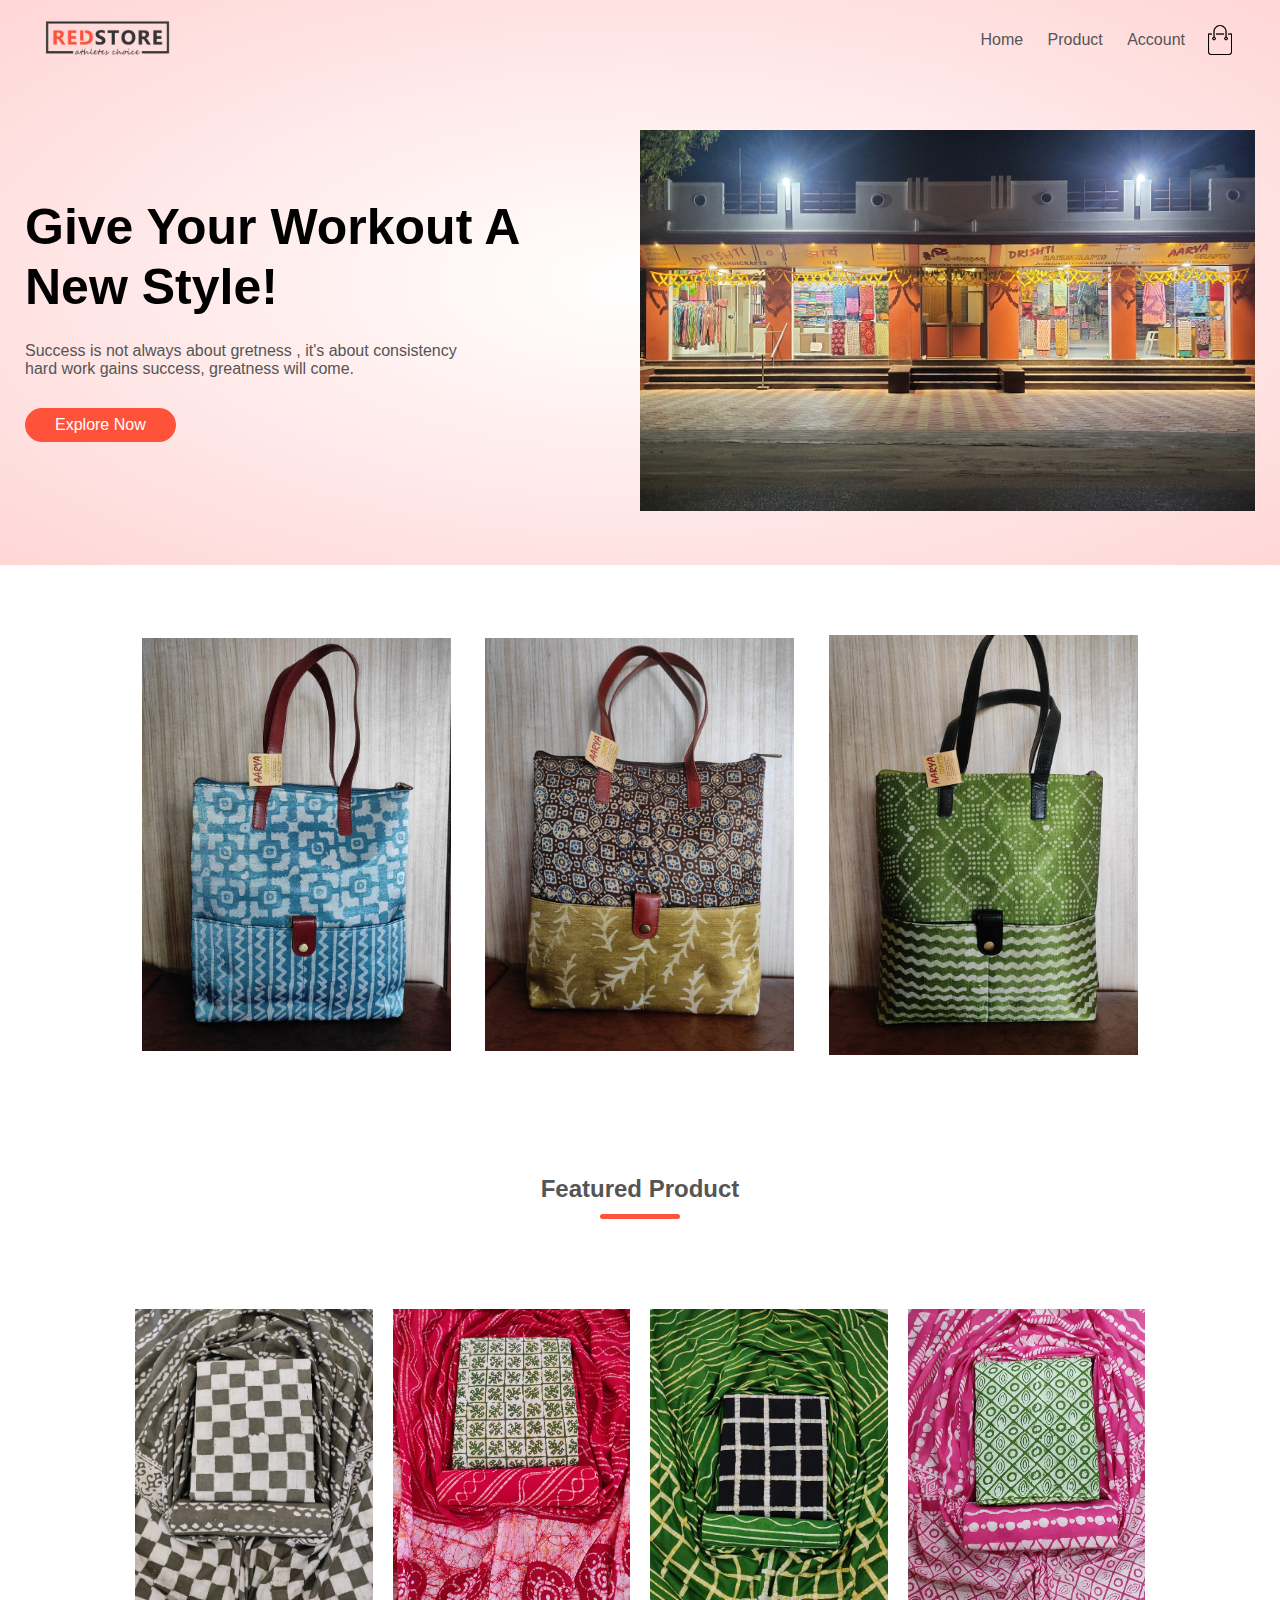
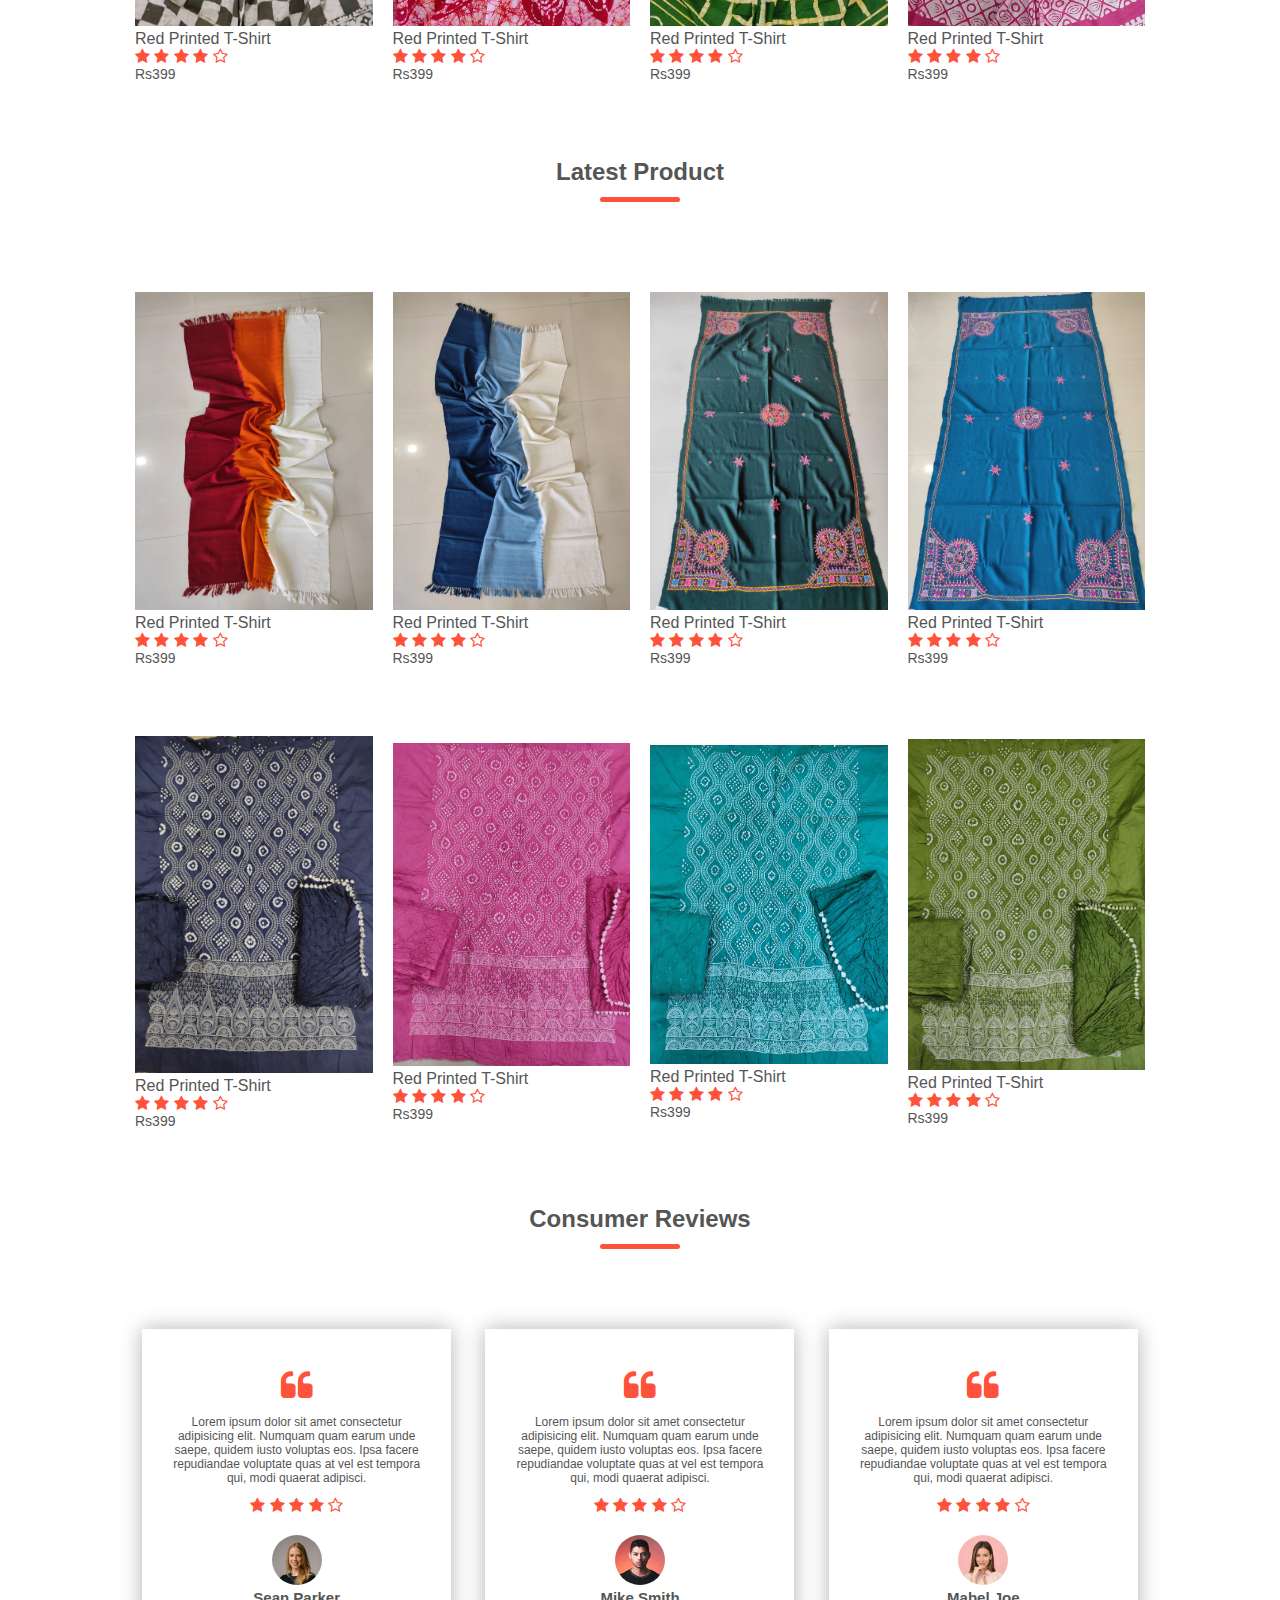
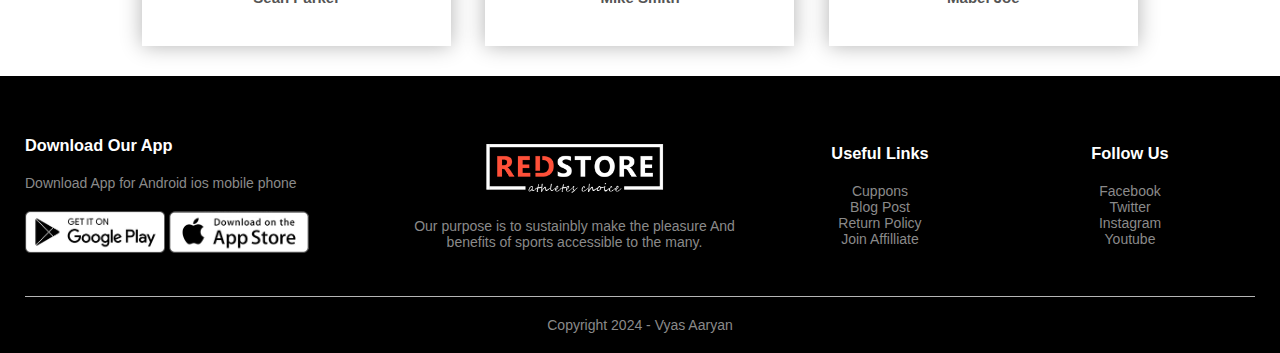
<file: index.html>
<!DOCTYPE html>
<html lang="en">

<head>
    <meta charset="UTF-8">
    <meta name="viewport" content="width=device-width, user-scalable=no">
    <title>E-Commerce Website</title>
    <link rel="stylesheet" href="https://stackpath.bootstrapcdn.com/font-awesome/4.7.0/css/font-awesome.min.css">
    <link rel="stylesheet" href="style.css">
</head>



<!----------Header Section---------------->

<div class="header">
    <div class="container">
        <div class="navbar">
            <div class="logo">
                <img src="images/logo.png" alt="" width="125px">
            </div>
            <nav>
                <ul id="MenuItem">
                    <li><a href="index.html">Home</a></li>
                    <li><a href="product.html">Product</a></li>
                    <li><a href="account.html">Account</a></li>
                </ul>
            </nav>
            <img src="images/cart.png" width="30px" height="30px" onclick="window.location.href='cart.html';">
            <img src="images/menu.png" class="menu-icon" onclick="menutoggle()">
        </div>
        <div class="row">
            <div class="col-2">
                <h1>Give Your Workout A<br> New Style!</h1>
                <p>Success is not always about gretness , it's about
                    consistency <br>hard work gains success, greatness will come.
                </p>
                <a href="#" class="btn">Explore Now</a>
            </div>
            <div class="col-2">
                <img src="aarya/shop.jpg" alt="">
            </div>
        </div>
    </div>
</div>

<!--------------------------- Featured Categories --------------------------->

<div class="categories">
    <div class="small-container">
        <div class="row">
            <div class="col-3">
                <img src="aarya/p.jpeg" alt="">
            </div>
            <div class="col-3">
                <img src="aarya/p2 (1).jpeg" alt="">
            </div>
            <div class="col-3">
                <img src="aarya/p2 (2).jpeg" alt="" height="420px">
            </div>
        </div>
    </div>
</div>


<!-----------------------------Featured Product---------------->

<div class="small-container">
    <h2 class="title">Featured Product</h2>
    <div class="row">
        <div class="col-4">
            <img src="aarya/1.jpeg" alt="">
            <h4>Red Printed T-Shirt</h4>
            <div class="rating">
                <i class="fa fa-star"></i>
                <i class="fa fa-star"></i>
                <i class="fa fa-star"></i>
                <i class="fa fa-star"></i>
                <i class="fa fa-star-o"></i>
            </div>
            <p>Rs399</p>
        </div>
        <div class="col-4">
            <img src="aarya/2.jpeg" alt="">
            <h4>Red Printed T-Shirt</h4>
            <div class="rating">
                <i class="fa fa-star"></i>
                <i class="fa fa-star"></i>
                <i class="fa fa-star"></i>
                <i class="fa fa-star"></i>
                <i class="fa fa-star-o"></i>
            </div>
            <p>Rs399</p>
        </div>
        <div class="col-4">
            <img src="aarya/4.jpeg" alt="">
            <h4>Red Printed T-Shirt</h4>
            <div class="rating">
                <i class="fa fa-star"></i>
                <i class="fa fa-star"></i>
                <i class="fa fa-star"></i>
                <i class="fa fa-star"></i>
                <i class="fa fa-star-o"></i>
            </div>
            <p>Rs399</p>
        </div>
        <div class="col-4">
            <img src="aarya/3.jpeg" alt="">
            <h4>Red Printed T-Shirt</h4>
            <div class="rating">
                <i class="fa fa-star"></i>
                <i class="fa fa-star"></i>
                <i class="fa fa-star"></i>
                <i class="fa fa-star"></i>
                <i class="fa fa-star-o"></i>
            </div>
            <p>Rs399</p>
        </div>
    </div>
    <h2 class="title">Latest Product</h2>
    <div class="row">
        <div class="col-4">
            <img src="aarya/red.jpeg" alt="">
            <h4>Red Printed T-Shirt</h4>
            <div class="rating">
                <i class="fa fa-star"></i>
                <i class="fa fa-star"></i>
                <i class="fa fa-star"></i>
                <i class="fa fa-star"></i>
                <i class="fa fa-star-o"></i>
            </div>
            <p>Rs399</p>
        </div>
        <div class="col-4">
            <img src="aarya/d4.jpeg" alt="">
            <h4>Red Printed T-Shirt</h4>
            <div class="rating">
                <i class="fa fa-star"></i>
                <i class="fa fa-star"></i>
                <i class="fa fa-star"></i>
                <i class="fa fa-star"></i>
                <i class="fa fa-star-o"></i>
            </div>
            <p>Rs399</p>
        </div>
        <div class="col-4">
            <img src="aarya/navy.jpeg" alt="">
            <h4>Red Printed T-Shirt</h4>
            <div class="rating">
                <i class="fa fa-star"></i>
                <i class="fa fa-star"></i>
                <i class="fa fa-star"></i>
                <i class="fa fa-star"></i>
                <i class="fa fa-star-o"></i>
            </div>
            <p>Rs399</p>
        </div>
        <div class="col-4">
            <img src="aarya/green1.jpeg" alt="">
            <h4>Red Printed T-Shirt</h4>
            <div class="rating">
                <i class="fa fa-star"></i>
                <i class="fa fa-star"></i>
                <i class="fa fa-star"></i>
                <i class="fa fa-star"></i>
                <i class="fa fa-star-o"></i>
            </div>
            <p>Rs399</p>
        </div>
        <div class="col-4">
            <img src="aarya/d1.jpeg" alt=""> 
            <h4>Red Printed T-Shirt</h4>
            <div class="rating">
                <i class="fa fa-star"></i>
                <i class="fa fa-star"></i>
                <i class="fa fa-star"></i>
                <i class="fa fa-star"></i>
                <i class="fa fa-star-o"></i>
            </div>
            <p>Rs399</p>
        </div>
        <div class="col-4">
            <img src="aarya/d2.jpeg" alt="">
            <h4>Red Printed T-Shirt</h4>
            <div class="rating">
                <i class="fa fa-star"></i>
                <i class="fa fa-star"></i>
                <i class="fa fa-star"></i>
                <i class="fa fa-star"></i>
                <i class="fa fa-star-o"></i>
            </div>
            <p>Rs399</p>
        </div>
        <div class="col-4">
            <img src="aarya/d3.jpeg" alt="">
            <h4>Red Printed T-Shirt</h4>
            <div class="rating">
                <i class="fa fa-star"></i>
                <i class="fa fa-star"></i>
                <i class="fa fa-star"></i>
                <i class="fa fa-star"></i>
                <i class="fa fa-star-o"></i>
            </div>
            <p>Rs399</p>
        </div>
        <div class="col-4">
            <img src="aarya/green.jpeg" alt="">
            <h4>Red Printed T-Shirt</h4>
            <div class="rating">
                <i class="fa fa-star"></i>
                <i class="fa fa-star"></i>
                <i class="fa fa-star"></i>
                <i class="fa fa-star"></i>
                <i class="fa fa-star-o"></i>
            </div>
            <p>Rs399</p>
        </div>
    </div>
</div>

<!------------------------offer----------------->




<!----------------testimonial------------------>
<h2 class="title">Consumer Reviews</h2>
<div class="test">
    <div class="small-container">
        <div class="row">
            <div class="col-3">
                <i class="fa fa-quote-left"></i>
                <p>Lorem ipsum dolor sit amet consectetur adipisicing elit.
                    Numquam quam earum unde saepe, quidem iusto voluptas eos.
                    Ipsa facere repudiandae voluptate quas at vel est tempora qui,
                    modi quaerat adipisci.</p>
                <div class="rating">
                    <i class="fa fa-star"></i>
                    <i class="fa fa-star"></i>
                    <i class="fa fa-star"></i>
                    <i class="fa fa-star"></i>
                    <i class="fa fa-star-o"></i>
                </div>
                <img src="images/user-1.png">
                <h3>Sean Parker</h3>
            </div>
            <div class="col-3">
                <i class="fa fa-quote-left"></i>
                <p>Lorem ipsum dolor sit amet consectetur adipisicing elit.
                    Numquam quam earum unde saepe, quidem iusto voluptas eos.
                    Ipsa facere repudiandae voluptate quas at vel est tempora qui,
                    modi quaerat adipisci.</p>
                <div class="rating">
                    <i class="fa fa-star"></i>
                    <i class="fa fa-star"></i>
                    <i class="fa fa-star"></i>
                    <i class="fa fa-star"></i>
                    <i class="fa fa-star-o"></i>
                </div>
                <img src="images/user-2.png">
                <h3>Mike Smith</h3>
            </div>
            <div class="col-3">
                <i class="fa fa-quote-left"></i>
                <p>Lorem ipsum dolor sit amet consectetur adipisicing elit.
                    Numquam quam earum unde saepe, quidem iusto voluptas eos.
                    Ipsa facere repudiandae voluptate quas at vel est tempora qui,
                    modi quaerat adipisci.</p>
                <div class="rating">
                    <i class="fa fa-star"></i>
                    <i class="fa fa-star"></i>
                    <i class="fa fa-star"></i>
                    <i class="fa fa-star"></i>
                    <i class="fa fa-star-o"></i>
                </div>
                <img src="images/user-3.png">
                <h3>Mabel Joe</h3>
            </div>
        </div>
    </div>
</div>



<!--------------------------- Brands ----------------------------->




<!------------------------footer------------------------------>


<div class="footer">
    <div class="container">
        <div class="row">
            <div class="footer-col-1">
                <h3>Download Our App</h3>
                <p>Download App for Android ios mobile phone</p>
                <div class="app-logo">
                    <img src="images/play-store.png">
                    <img src="images/app-store.png">
                </div>
            </div>
            <div class="footer-col-2">
                <img src="images/logo-white.png">
                <p>Our purpose is to sustainbly make the pleasure And
                    benefits of sports accessible to the many.
                </p>
            </div>
            <div class="footer-col-3">
                <h3>Useful Links</h3>
                <ul>
                    <li>Cuppons</li>
                    <li>Blog Post</li>
                    <li>Return Policy</li>
                    <li>Join Affilliate</li>
                </ul>
            </div>
            <div class="footer-col-4">
                <h3>Follow Us</h3>
                <ul>
                    <li>Facebook</li>
                    <li>Twitter</li>
                    <li>Instagram</li>
                    <li>Youtube</li>
                </ul>
            </div>
        </div>
        <hr>
        <p class="copy">Copyright 2024 - Vyas Aaryan</p>
    </div>
</div>

<!-----------------js for toggle menu--------------->

<script>
    var MenuItem = document.getElementById("MenuItem");

    MenuItem.style.maxHeight = "0px";

    function menutoggle(){
        if(MenuItem.style.maxHeight =="0px")
            {
                MenuItem.style.maxHeight ="200px"
            }
            else
            {
                MenuItem.style.maxHeight = "0px"
            }
    }
</script>
</body>

</html>
</file>
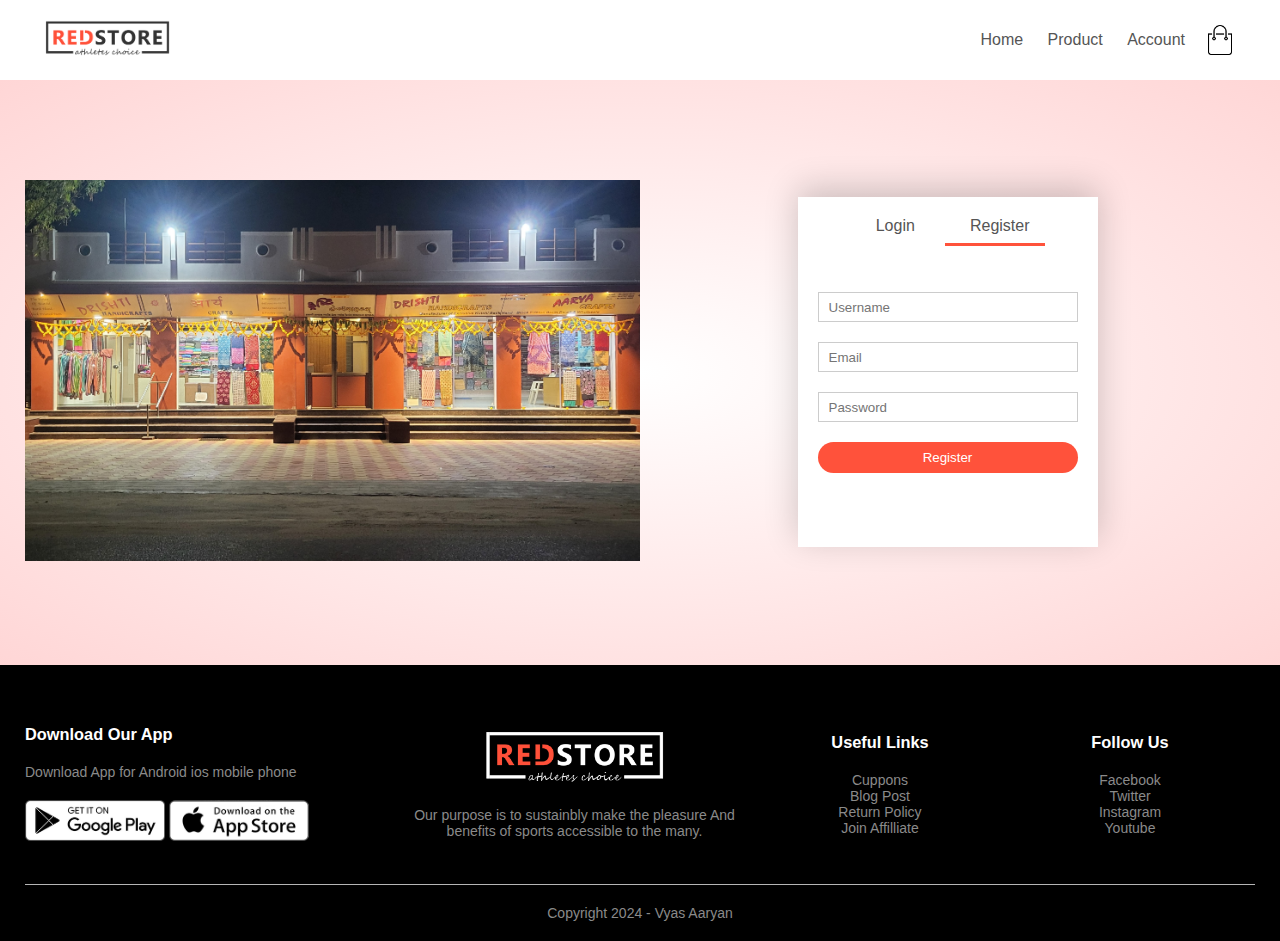
<file: account.html>
<!DOCTYPE html>
<html lang="en">

<head>
    <meta charset="UTF-8">
    <meta name="viewport" content="width=device-width, user-scalable=no">
    <title>Product Page</title>
    <link rel="stylesheet" href="https://stackpath.bootstrapcdn.com/font-awesome/4.7.0/css/font-awesome.min.css">
    <link rel="stylesheet" href="style.css">
</head>



<!----------Header Section---------------->


<div class="container">
    <div class="navbar">
        <div class="logo">
            <img src="images/logo.png" alt="" width="125px">
        </div>
        <nav>
            <ul id="MenuItem">
                <li><a href="index.html">Home</a></li>
                <li><a href="product.html">Product</a></li>
                <li><a href="account.html">Account</a></li>
            </ul>
        </nav>
        <img src="images/cart.png" alt="" width="30px" height="30px" onclick="window.location.href='cart.html';">
        <img src="images/menu.png" alt="" class="menu-icon" onclick="menutoggle()">
    </div>
</div>


<!---------------------------account-page-------------------->

<div class="account-page">
    <div class="container">
        <div class="row">
            <div class="col-2">
                <img src="aarya/shop.jpg" alt="" width="100%">
            </div>
            <div class="col-2">
                <div class="from-container">
                    <div class="from-btn">
                        <span onclick="login()">Login</span>
                        <span onclick="register()">Register</span>
                        <hr id="indicator">
                    </div>

                    <form id="loginfrom">
                        <input type="text" placeholder="Username" required>
                        <input type="password" placeholder="Password" required>
                        <button type="submit" class="btn">Login</button>
                        <a href="#">Forgot Password</a>
                    </form>

                    <form id="regfrom">
                        <input type="text" placeholder="Username" required>
                        <input type="email" placeholder="Email" required>
                        <input type="password" placeholder="Password" required>
                        <button type="submit" class="btn">Register</button>
                    </form>

                </div>
            </div>
        </div>
    </div>
</div>

<!------------------------footer------------------------------>


<div class="footer">
    <div class="container">
        <div class="row">
            <div class="footer-col-1">
                <h3>Download Our App</h3>
                <p>Download App for Android ios mobile phone</p>
                <div class="app-logo">
                    <img src="images/play-store.png" alt="">
                    <img src="images/app-store.png" alt="">
                </div>
            </div>
            <div class="footer-col-2">
                <img src="images/logo-white.png" alt="">
                <p>Our purpose is to sustainbly make the pleasure And
                    benefits of sports accessible to the many.
                </p>
            </div>
            <div class="footer-col-3">
                <h3>Useful Links</h3>
                <ul>
                    <li>Cuppons</li>
                    <li>Blog Post</li>
                    <li>Return Policy</li>
                    <li>Join Affilliate</li>
                </ul>
            </div>
            <div class="footer-col-4">
                <h3>Follow Us</h3>
                <ul>
                    <li>Facebook</li>
                    <li>Twitter</li>
                    <li>Instagram</li>
                    <li>Youtube</li>
                </ul>
            </div>
        </div>
        <hr>
        <p class="copy">Copyright 2024 - Vyas Aaryan</p>
    </div>
</div>

<!-----------------js for toggle menu--------------->

<script>
    var MenuItem = document.getElementById("MenuItem");

    MenuItem.style.maxHeight = "0px";

    function menutoggle() {
        if (MenuItem.style.maxHeight == "0px") {
            MenuItem.style.maxHeight = "200px"
        }
        else {
            MenuItem.style.maxHeight = "0px"
        }
    }
</script>


<!------------------------js for form--------------------->

<script>
    var loginfrom = document.getElementById("loginfrom");
    var regfrom = document.getElementById("regfrom");
    var indicator = document.getElementById("indicator");

    function register(){
        regfrom.style.transform = "translateX(0px)";
        loginfrom.style.transform ="translate(0px)";
        indicator.style.transform ="translate(100px)";
    }

    function login(){
        regfrom.style.transform = "translateX(300px)";
        loginfrom.style.transform ="translate(300px)";
        indicator.style.transform ="translate(0px)";
    }
</script>
</body>

</html>
</file>
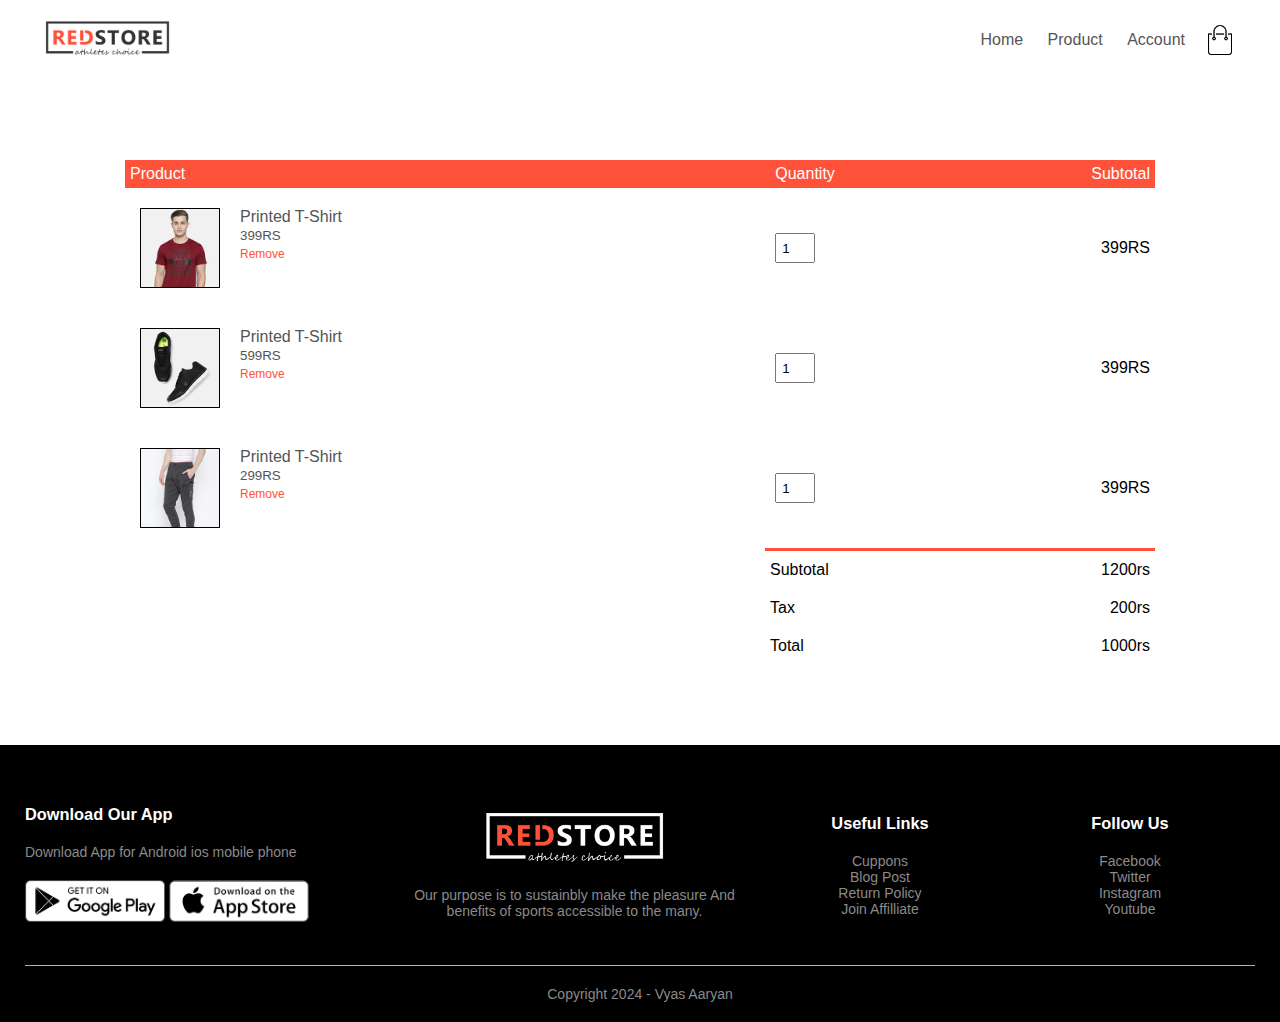
<file: cart.html>
<!DOCTYPE html>
<html lang="en">

<head>
    <meta charset="UTF-8">
    <meta name="viewport" content="width=device-width, user-scalable=no">
    <title>Product Page</title>
    <link rel="stylesheet" href="https://stackpath.bootstrapcdn.com/font-awesome/4.7.0/css/font-awesome.min.css">
    <link rel="stylesheet" href="style.css">
</head>



<!----------Header Section---------------->


<div class="container">
    <div class="navbar">
        <div class="logo">
            <img src="images/logo.png" alt="" width="125px">
        </div>
        <nav>
            <ul id="MenuItem">
                <li><a href="index.html">Home</a></li>
                <li><a href="product.html">Product</a></li>
                <li><a href="account.html">Account</a></li>
            </ul>
        </nav>
        <img src="images/cart.png" alt="" width="30px" height="30px" onclick="window.location.href='cart.html';">
        <img src="images/menu.png" alt="" class="menu-icon" onclick="menutoggle()">
    </div>
</div>

<!------------------------cart item--------------------------->

<div class="small-container cart-page">
    <table>
        <tr>
            <th>Product</th>
            <th>Quantity</th>
            <th>Subtotal</th>
        </tr>
        <tr>
            <td>
                <div class="cart-info">
                    <img src="images/buy-1.jpg" alt="">
                    <div>
                        <p>Printed T-Shirt</p>
                        <small>399RS</small><br>
                        <a href="#">Remove</a>
                    </div>
                </div>
            </td>
            <td><input type="number" value="1"></td>
            <td>399RS</td>
        </tr>
        <tr>
            <td>
                <div class="cart-info">
                    <img src="images/buy-2.jpg" alt="">
                    <div>
                        <p>Printed T-Shirt</p>
                        <small>599RS</small><br>
                        <a href="#">Remove</a>
                    </div>
                </div>
            </td>
            <td><input type="number" value="1"></td>
            <td>399RS</td>
        </tr>
        <tr>
            <td>
                <div class="cart-info">
                    <img src="images/buy-3.jpg" alt="">
                    <div>
                        <p>Printed T-Shirt</p>
                        <small>299RS</small><br>
                        <a href="#">Remove</a>
                    </div>
                </div>
            </td>
            <td><input type="number" value="1"></td>
            <td>399RS</td>
        </tr>
    </table>


    <div class="total-price">
        <table>
            <tr>
                <td>Subtotal</td>
                <td>1200rs</td>
            </tr>
            <tr>
                <td>Tax</td>
                <td>200rs</td>
            </tr>
            <tr>
                <td>Total</td>
                <td>1000rs</td>
            </tr>
        </table>
    </div>
</div>




<!------------------------footer------------------------------>


<div class="footer">
    <div class="container">
        <div class="row">
            <div class="footer-col-1">
                <h3>Download Our App</h3>
                <p>Download App for Android ios mobile phone</p>
                <div class="app-logo">
                    <img src="images/play-store.png" alt="">
                    <img src="images/app-store.png" alt="">
                </div>
            </div>
            <div class="footer-col-2">
                <img src="images/logo-white.png" alt="">
                <p>Our purpose is to sustainbly make the pleasure And
                    benefits of sports accessible to the many.
                </p>
            </div>
            <div class="footer-col-3">
                <h3>Useful Links</h3>
                <ul>
                    <li>Cuppons</li>
                    <li>Blog Post</li>
                    <li>Return Policy</li>
                    <li>Join Affilliate</li>
                </ul>
            </div>
            <div class="footer-col-4">
                <h3>Follow Us</h3>
                <ul>
                    <li>Facebook</li>
                    <li>Twitter</li>
                    <li>Instagram</li>
                    <li>Youtube</li>
                </ul>
            </div>
        </div>
        <hr>
        <p class="copy">Copyright 2024 - Vyas Aaryan</p>
    </div>
</div>

<!-----------------js for toggle menu--------------->

<script>
    var MenuItem = document.getElementById("MenuItem");

    MenuItem.style.maxHeight = "0px";

    function menutoggle() {
        if (MenuItem.style.maxHeight == "0px") {
            MenuItem.style.maxHeight = "200px"
        }
        else {
            MenuItem.style.maxHeight = "0px"
        }
    }
</script>
</body>

</html>
</file>
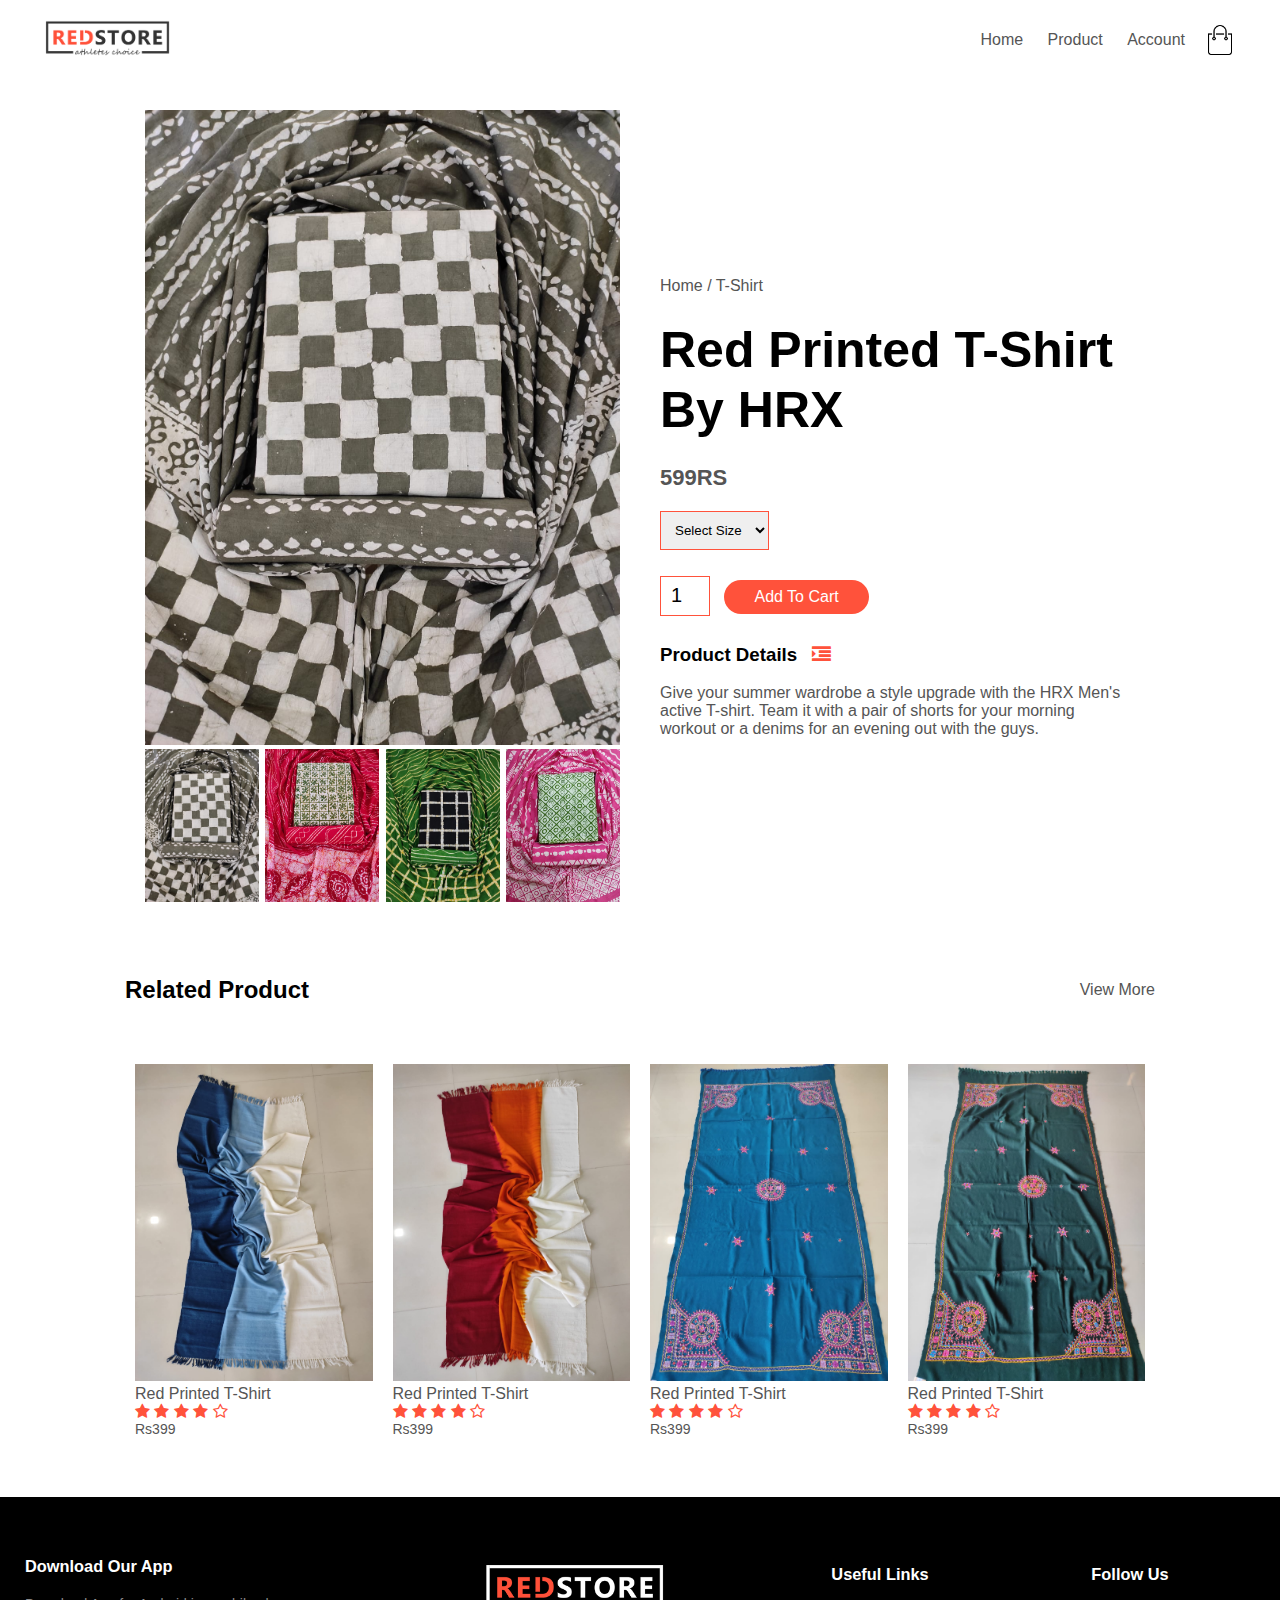
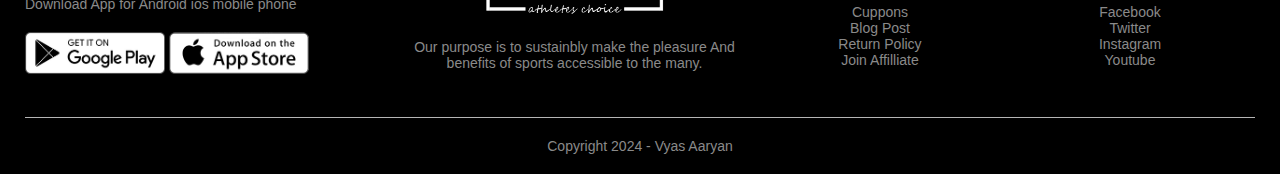
<file: product-details.html>
<!DOCTYPE html>
<html lang="en">

<head>
    <meta charset="UTF-8">
    <meta name="viewport" content="width=device-width, user-scalable=no">
    <title>Product Page</title>
    <link rel="stylesheet" href="https://stackpath.bootstrapcdn.com/font-awesome/4.7.0/css/font-awesome.min.css">
    <link rel="stylesheet" href="style.css">
</head>



<!----------Header Section---------------->


<div class="container">
    <div class="navbar">
        <div class="logo">
            <img src="images/logo.png" alt="" width="125px">
        </div>
        <nav>
            <ul id="MenuItem">
                <li><a href="index.html">Home</a></li>
                <li><a href="product.html">Product</a></li>
                <li><a href="account.html">Account</a></li>
            </ul>
        </nav>
        <img src="images/cart.png" alt="" width="30px" height="30px" onclick="window.location.href='cart.html';">
        <img src="images/menu.png" alt="" class="menu-icon" onclick="menutoggle()">
    </div>
</div>



<!----------------------------- Single product details -------------------->


<div class="small-container single-product">
    <div class="row">
        <div class="col-2">
            <img src="aarya/1.jpeg" alt="" width="100%"  id="productImg">

            <div class="small-img-row">
                <div class="small-img-col">
                    <img src="aarya/1.jpeg" alt="" width="100%" class="small">
                </div>

                <div class="small-img-col">
                    <img src="aarya/2.jpeg" alt="" width="100%" class="small">
                </div>

                <div class="small-img-col">
                    <img src="aarya/4.jpeg" alt="" width="100%" class="small">
                </div>

                <div class="small-img-col">
                    <img src="aarya/3.jpeg" alt="" width="100%" class="small">
                </div>

            </div>
        </div>
        <div class="col-2">
            <p>Home / T-Shirt</p>
            <h1>Red Printed T-Shirt By HRX</h1>
            <h4>599RS</h4>
            <select>
                <option value="">Select Size</option>
                <option value="">XXL</option>
                <option value="">XL</option>
                <option value="">Large</option>
                <option value="">Medium</option>
                <option value="">Small</option>
            </select>
            <input type="number" value="1">
            <a href="#" class="btn">Add To Cart</a>
            <h3>Product Details <i class="fa fa-indent"></i></h3>
            <br>
            <p>Give your summer wardrobe a style upgrade with the HRX
                Men's active T-shirt. Team it with a pair of shorts for your morning
                workout or a denims for an evening out with the guys.
            </p>
        </div>
    </div>
</div>


<!----------------------------title--------------------------->

<div class="small-container">
    <div class="row row-2">
        <h2>Related Product</h2>
        <p>View More</p>
    </div>
</div>


<!-----------------------------Featured Product---------------->

<div class="small-container">

    <div class="row">
        <div class="col-4">
            <img src="aarya/d4.jpeg" alt="">
            <h4>Red Printed T-Shirt</h4>
            <div class="rating">
                <i class="fa fa-star"></i>
                <i class="fa fa-star"></i>
                <i class="fa fa-star"></i>
                <i class="fa fa-star"></i>
                <i class="fa fa-star-o"></i>
            </div>
            <p>Rs399</p>
        </div>
        <div class="col-4">
            <img src="aarya/red.jpeg" alt="">
            <h4>Red Printed T-Shirt</h4>
            <div class="rating">
                <i class="fa fa-star"></i>
                <i class="fa fa-star"></i>
                <i class="fa fa-star"></i>
                <i class="fa fa-star"></i>
                <i class="fa fa-star-o"></i>
            </div>
            <p>Rs399</p>
        </div>
        <div class="col-4">
            <img src="aarya/green1.jpeg" alt="">
            <h4>Red Printed T-Shirt</h4>
            <div class="rating">
                <i class="fa fa-star"></i>
                <i class="fa fa-star"></i>
                <i class="fa fa-star"></i>
                <i class="fa fa-star"></i>
                <i class="fa fa-star-o"></i>
            </div>
            <p>Rs399</p>
        </div>
        <div class="col-4">
            <img src="aarya/navy.jpeg" alt="">
            <h4>Red Printed T-Shirt</h4>
            <div class="rating">
                <i class="fa fa-star"></i>
                <i class="fa fa-star"></i>
                <i class="fa fa-star"></i>
                <i class="fa fa-star"></i>
                <i class="fa fa-star-o"></i>
            </div>
            <p>Rs399</p>
        </div>
    </div>
</div>

<!------------------------footer------------------------------>


<div class="footer">
    <div class="container">
        <div class="row">
            <div class="footer-col-1">
                <h3>Download Our App</h3>
                <p>Download App for Android ios mobile phone</p>
                <div class="app-logo">
                    <img src="images/play-store.png" alt="">
                    <img src="images/app-store.png" alt="">
                </div>
            </div>
            <div class="footer-col-2">
                <img src="images/logo-white.png" alt="">
                <p>Our purpose is to sustainbly make the pleasure And
                    benefits of sports accessible to the many.
                </p>
            </div>
            <div class="footer-col-3">
                <h3>Useful Links</h3>
                <ul>
                    <li>Cuppons</li>
                    <li>Blog Post</li>
                    <li>Return Policy</li>
                    <li>Join Affilliate</li>
                </ul>
            </div>
            <div class="footer-col-4">
                <h3>Follow Us</h3>
                <ul>
                    <li>Facebook</li>
                    <li>Twitter</li>
                    <li>Instagram</li>
                    <li>Youtube</li>
                </ul>
            </div>
        </div>
        <hr>
        <p class="copy">Copyright 2024 - Vyas Aaryan</p>
    </div>
</div>

<!-----------------js for toggle menu--------------->

<script>
    var MenuItem = document.getElementById("MenuItem");

    MenuItem.style.maxHeight = "0px";

    function menutoggle() {
        if (MenuItem.style.maxHeight == "0px") {
            MenuItem.style.maxHeight = "200px"
        }
        else {
            MenuItem.style.maxHeight = "0px"
        }
    }
</script>


<!------------------ju for product gallery-------------->

<script>
    var productImg =document.getElementById("productImg");
    var small = document.getElementsByClassName("small");

    small[0].onclick = function()
    {
        productImg.src = small[0].src;
    }

    small[1].onclick = function()
    {
        productImg.src = small[1].src;
    }

    small[2].onclick = function()
    {
        productImg.src = small[2].src;
    }

    small[3].onclick = function()
    {
        productImg.src = small[3].src;
    }
</script>
</body>

</html>
</file>
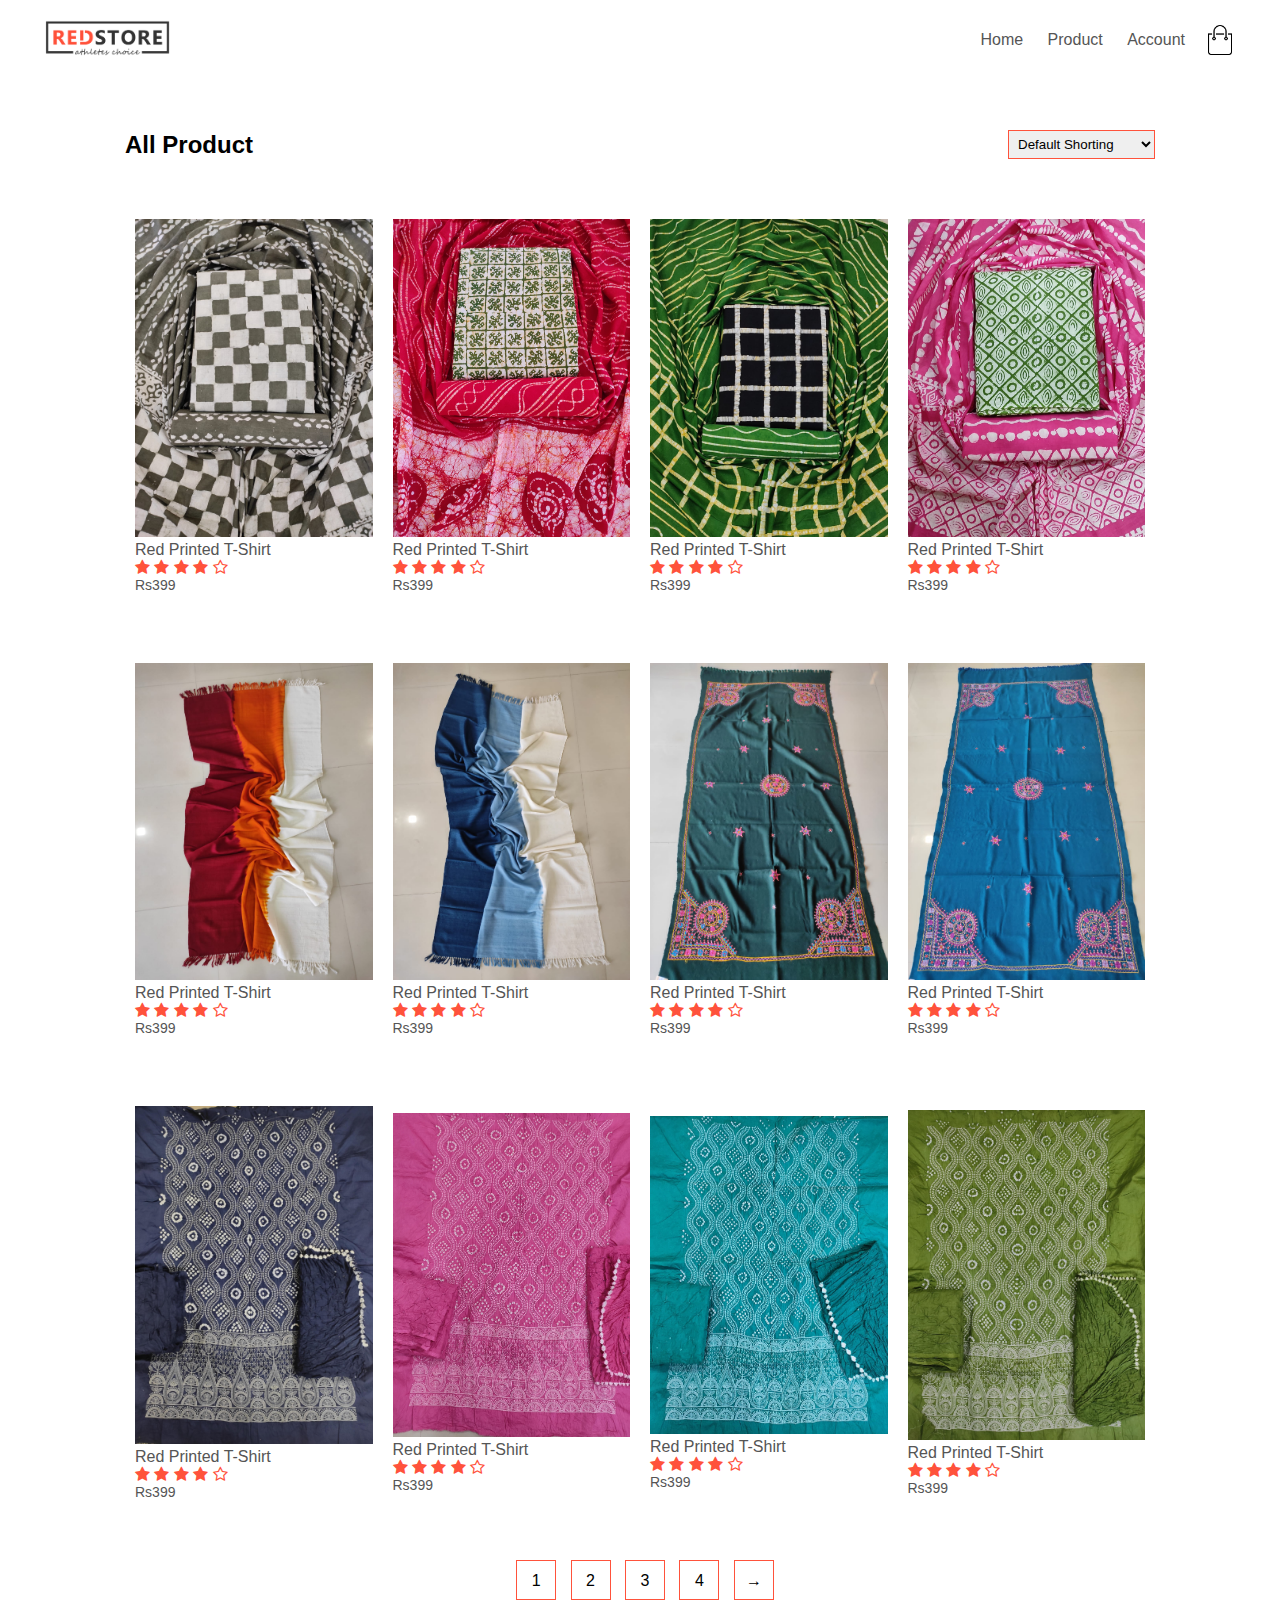
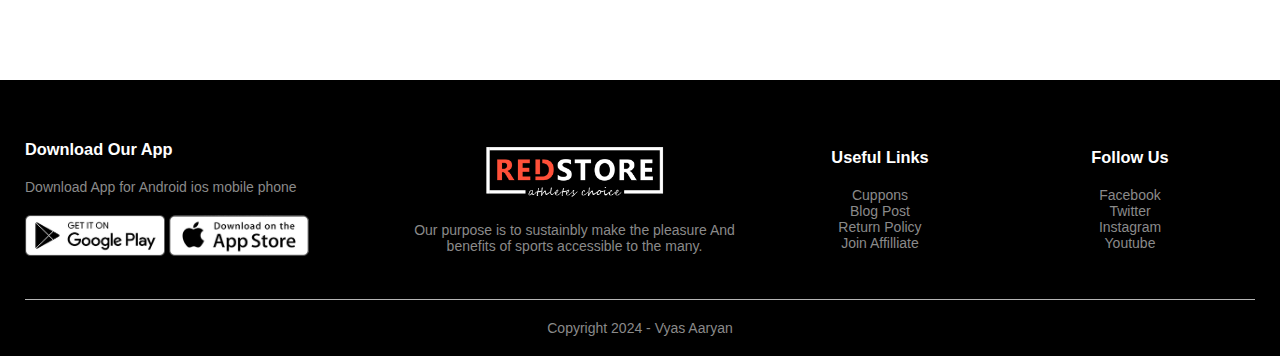
<file: product.html>
<!DOCTYPE html>
<html lang="en">

<head>
    <meta charset="UTF-8">
    <meta name="viewport" content="width=device-width, user-scalable=no">
    <title>Product Page</title>
    <link rel="stylesheet" href="https://stackpath.bootstrapcdn.com/font-awesome/4.7.0/css/font-awesome.min.css">
    <link rel="stylesheet" href="style.css">
</head>



<!----------Header Section---------------->


<div class="container">
    <div class="navbar">
        <div class="logo">
            <img src="images/logo.png" alt="" width="125px">
        </div>
        <nav>
            <ul id="MenuItem">
                <li><a href="index.html">Home</a></li>
                <li><a href="product.html">Product</a></li>
                <li><a href="account.html">Account</a></li>
            </ul>
        </nav>
        <img src="images/cart.png" width="30px" height="30px" onclick="window.location.href='cart.html';">
        <img src="images/menu.png" class="menu-icon" onclick="menutoggle()">
    </div>
</div>



<!-----------------------------Featured Product---------------->

<div class="small-container">

    <div class="row row-2">
        <h2>All Product</h2>
        <select>
            <option value="">Default Shorting</option>
            <option value="">Short By Price</option>
            <option value="">Short By Popularity</option>
            <option value="">Short By Rating</option>
            <option value="">Short By Sale</option>
        </select>
    </div>

    <div class="row">
        <div class="col-4">
            <img src="aarya/1.jpeg" onclick="window.location.href='product-details.html';">
            <h4>Red Printed T-Shirt</h4>
            <div class="rating">
                <i class="fa fa-star"></i>
                <i class="fa fa-star"></i>
                <i class="fa fa-star"></i>
                <i class="fa fa-star"></i>
                <i class="fa fa-star-o"></i>
            </div>
            <p>Rs399</p>
        </div>
        <div class="col-4">
            <img src="aarya/2.jpeg">
            <h4>Red Printed T-Shirt</h4>
            <div class="rating">
                <i class="fa fa-star"></i>
                <i class="fa fa-star"></i>
                <i class="fa fa-star"></i>
                <i class="fa fa-star"></i>
                <i class="fa fa-star-o"></i>
            </div>
            <p>Rs399</p>
        </div>
        <div class="col-4">
            <img src="aarya/4.jpeg">
            <h4>Red Printed T-Shirt</h4>
            <div class="rating">
                <i class="fa fa-star"></i>
                <i class="fa fa-star"></i>
                <i class="fa fa-star"></i>
                <i class="fa fa-star"></i>
                <i class="fa fa-star-o"></i>
            </div>
            <p>Rs399</p>
        </div>
        <div class="col-4">
            <img src="aarya/3.jpeg">
            <h4>Red Printed T-Shirt</h4>
            <div class="rating">
                <i class="fa fa-star"></i>
                <i class="fa fa-star"></i>
                <i class="fa fa-star"></i>
                <i class="fa fa-star"></i>
                <i class="fa fa-star-o"></i>
            </div>
            <p>Rs399</p>
        </div>
    

        <div class="col-4">
            <img src="aarya/red.jpeg">
            <h4>Red Printed T-Shirt</h4>
            <div class="rating">
                <i class="fa fa-star"></i>
                <i class="fa fa-star"></i>
                <i class="fa fa-star"></i>
                <i class="fa fa-star"></i>
                <i class="fa fa-star-o"></i>
            </div>
            <p>Rs399</p>
        </div>
        <div class="col-4">
            <img src="aarya/d4.jpeg">
            <h4>Red Printed T-Shirt</h4>
            <div class="rating">
                <i class="fa fa-star"></i>
                <i class="fa fa-star"></i>
                <i class="fa fa-star"></i>
                <i class="fa fa-star"></i>
                <i class="fa fa-star-o"></i>
            </div>
            <p>Rs399</p>
        </div>
        <div class="col-4">
            <img src="aarya/navy.jpeg">
            <h4>Red Printed T-Shirt</h4>
            <div class="rating">
                <i class="fa fa-star"></i>
                <i class="fa fa-star"></i>
                <i class="fa fa-star"></i>
                <i class="fa fa-star"></i>
                <i class="fa fa-star-o"></i>
            </div>
            <p>Rs399</p>
        </div>
        <div class="col-4">
            <img src="aarya/green1.jpeg">
            <h4>Red Printed T-Shirt</h4>
            <div class="rating">
                <i class="fa fa-star"></i>
                <i class="fa fa-star"></i>
                <i class="fa fa-star"></i>
                <i class="fa fa-star"></i>
                <i class="fa fa-star-o"></i>
            </div>
            <p>Rs399</p>
        </div>

        <div class="col-4">
            <img src="aarya/d1.jpeg">
            <h4>Red Printed T-Shirt</h4>
            <div class="rating">
                <i class="fa fa-star"></i>
                <i class="fa fa-star"></i>
                <i class="fa fa-star"></i>
                <i class="fa fa-star"></i>
                <i class="fa fa-star-o"></i>
            </div>
            <p>Rs399</p>
        </div>
        <div class="col-4">
            <img src="aarya/d2.jpeg">
            <h4>Red Printed T-Shirt</h4>
            <div class="rating">
                <i class="fa fa-star"></i>
                <i class="fa fa-star"></i>
                <i class="fa fa-star"></i>
                <i class="fa fa-star"></i>
                <i class="fa fa-star-o"></i>
            </div>
            <p>Rs399</p>
        </div>
        <div class="col-4">
            <img src="aarya/d3.jpeg">
            <h4>Red Printed T-Shirt</h4>
            <div class="rating">
                <i class="fa fa-star"></i>
                <i class="fa fa-star"></i>
                <i class="fa fa-star"></i>
                <i class="fa fa-star"></i>
                <i class="fa fa-star-o"></i>
            </div>
            <p>Rs399</p>
        </div>
        <div class="col-4">
            <img src="aarya/green.jpeg">
            <h4>Red Printed T-Shirt</h4>
            <div class="rating">
                <i class="fa fa-star"></i>
                <i class="fa fa-star"></i>
                <i class="fa fa-star"></i>
                <i class="fa fa-star"></i>
                <i class="fa fa-star-o"></i>
            </div>
            <p>Rs399</p>
        </div>

        <div class="page-btn">
            <span>1</span>
            <span>2</span>
            <span>3</span>
            <span>4</span>
            <span>&#8594;</span>
        </div>
    </div>
</div>

    <!------------------------footer------------------------------>


    <div class="footer">
        <div class="container">
            <div class="row">
                <div class="footer-col-1">
                    <h3>Download Our App</h3>
                    <p>Download App for Android ios mobile phone</p>
                    <div class="app-logo">
                        <img src="images/play-store.png">
                        <img src="images/app-store.png">
                    </div>
                </div>
                <div class="footer-col-2">
                    <img src="images/logo-white.png">
                    <p>Our purpose is to sustainbly make the pleasure And
                        benefits of sports accessible to the many.
                    </p>
                </div>
                <div class="footer-col-3">
                    <h3>Useful Links</h3>
                    <ul>
                        <li>Cuppons</li>
                        <li>Blog Post</li>
                        <li>Return Policy</li>
                        <li>Join Affilliate</li>
                    </ul>
                </div>
                <div class="footer-col-4">
                    <h3>Follow Us</h3>
                    <ul>
                        <li>Facebook</li>
                        <li>Twitter</li>
                        <li>Instagram</li>
                        <li>Youtube</li>
                    </ul>
                </div>
            </div>
            <hr>
            <p class="copy">Copyright 2024 - Vyas Aaryan</p>
        </div>
    </div>

    <!-----------------js for toggle menu--------------->

    <script>
        var MenuItem = document.getElementById("MenuItem");

        MenuItem.style.maxHeight = "0px";

        function menutoggle() {
            if (MenuItem.style.maxHeight == "0px") {
                MenuItem.style.maxHeight = "200px"
            }
            else {
                MenuItem.style.maxHeight = "0px"
            }
        }
    </script>
    </body>

</html>
</file>
<file: style.css>
*{
    margin: 0;
    padding: 0;
    box-sizing: border-box;
    font-family: sans-serif;
}
.navbar{
    display: flex;
    align-items: center;
    padding: 20px;
}
nav{
    flex: 1;
    text-align: right;
}
nav ul {
    display: inline-block;
    list-style: none;
   
}
nav ul li{
    display: inline-block;
    margin-right: 20px;
}
a{
    text-decoration: none;
    color: #555;
}
p{
    color: #555;
}
.container{
    max-width: 1300px;
    margin: auto;
    padding-left: 25px;
    padding-right: 25px;
}
.row{
    display: flex;
    align-items: center;
    flex-wrap: wrap;
    justify-content: space-around;
}
.col-2{
    flex-basis: 50%;
    min-width: 300px;
}
.col-2 img{
    max-width: 100%;
    padding:50px 0;
}
.col-2 h1{
    font-size: 50px;
    line-height: 60px;
    margin: 25px 0;
}
.btn{
    display: inline-block;
    background-color: #ff523b;
    color: #fff;
    padding: 8px 30px;
    margin: 30px 0;
    border-radius: 30px;
    transition:0.5s;
}
.btn:hover{
    background-color: #563434;
}
.header{
    background: radial-gradient(#fff,#ffd6d6);
}


/* Featured-Categories */



.categories{
    margin: 70px 0;
    
}
.col-3{
    flex-basis: 30%;
    min-width: 250px;
    margin-bottom: 30px;
    
}
.col-3 img{
    width: 100%;
}
.small-container{
    max-width: 1080px;
    margin: auto;
    padding: 0px 25px;
}


/* Featured Product */

.col-4{
    flex-basis: 25%;
    padding: 10px;
    min-width: 200px;
    margin-bottom: 50px;
    transition: 0.5s;    
}
.col-4 img{
    width: 100%;
   
}
.title{
    text-align: center;
    margin: 0 auto 80px;
    position: relative;
    line-height: 60px;
    color: #555;
}
.title::after{
    content: '';
    background: #ff523b;
    width: 80px;
    height: 5px;
    border-radius: 5px;
    position: absolute;
    transform: translateX(-50%);
    bottom: 0;
    left: 50%;
}
h4{
    color: #555;
    font-weight: normal;
}
.col-4 p{
    font-size: 14px;
}
.rating .fa{
    color: #ff523b;
}
.col-4:hover{
    transform: translateY(-10px);
}
.offer{
    background: radial-gradient(#fff,#ffd6d6);
    margin-top: 80px;
    padding: 30px 0;
}
.col-2 .offer-img{
    padding: 50px;
}
small{
    color: #555;
}


/* test */

.test{
    margin-top: 50px;
}
.test .col-3{
    text-align: center;
    padding: 40px 20px;
    box-shadow: 0 0 20px 0 rgba(0,0,0,0.3);
    cursor: pointer;
    transition: 0.5s;
}
.test .col-3 img{
    width: 50px;
    margin-top: 20px;
    border-radius: 50%;
}
.test .col-3:hover{
    transform: translateY(-10px);
}
.fa.fa-quote-left{
    font-size: 34px;
    color: #ff523b;
}
.col-3 p{
    font-size: 12px;
    margin: 12px 0;
}
.test .col-3 h3{
    font-weight: 600;
    color: #555;
    font-size: 15px;
}



/* Brands */

.brands{
    margin: 100px 0;
    
}
.col-5{
    width: 160px;
}
.col-5 img{
    width: 100%;
    cursor: pointer;

}


/* footer  */

.footer{
    background-color: #000;
    font-size: 14px;
    padding: 60px 0 20px;
    color: #8a8a8a;
}
.footer p{
    color: #8a8a8a;
}
.footer h3{
    color: #fff;
    margin-bottom: 20px;
}
.footer-col-1, .footer-col-2, .footer-col-3, .footer-col-4{
    min-width: 250px;
    margin-bottom: 20px;
}
.footer-col-1{
    flex-basis: 30%;
}
.footer-col-2{
    flex: 1;
    text-align: center;
}
.footer-col-2 img{
    width: 180px;
    margin-bottom: 20px;
}
.footer-col-3, .footer-col-4{
    flex-basis: 12%;
    text-align: center;
}
ul{
    list-style: none;
}
.app-logo
{
    margin-top: 20px;
}
.app-logo img{
    width: 140px;
}
.footer hr{
    border: none;
    background-color: #b5b5b5;
    height: 1px;
    margin: 20px 0;
}
.copy{
    text-align: center;
}
.menu-icon{
    width: 28px;
    margin-left: 20px;
    display: none;
}









/*-------------------------All Product -------------------------*/

.row-2{
    justify-content: space-between;
    margin: 50px auto 50px;
}
select{
    border: 1px solid #ff523b;
    padding: 5px;
}
select:focus{
    outline: none;
}
.page-btn{
    
    margin: 0 auto 80px;
   
}
.page-btn  span{
    display: inline-block;
    border: 1px solid #ff523b;
    margin-left: 10px;
    width: 40px;
    height: 40px;
    text-align: center;
    line-height: 40px;
    cursor: pointer;
    transition: 1s;
}
.page-btn span:hover{
    background: #ff523b;
    color: #fff;
}



/* ---------------------- Signle product Details -------------------*/

.single-product{
    margin-top: 10px;
}
.single-product .col-2 img{
    padding: 0;
}
.single-product .col-2{
    padding: 20px;
   
}
.single-product h4{
    margin: 20px 0;
    font-size: 22px;
    font-weight: bold;
}
.single-product select{
   display: block;
   padding: 10px;
   margin-top: 20px;
}
.single-product input{
    width: 50px;
    height: 40px;
    padding-left: 10px;
    outline: none;
    font-size: 20px;
    margin-right: 10px;
    border: 1px solid #ff523b;
}
.single-product .fa{
    color: #ff523b;
    margin-left: 10px;
}
.small-img-row{
    display: flex;
    justify-content: space-between;
}
.small-img-col{
    flex-basis: 24%;
    cursor: pointer;
}

/* cart item */

.cart-page{
    margin: 80px auto;
}
table{
    width: 100%;
    border-collapse: collapse;
}
.cart-info{
    display: flex;
    flex-wrap: wrap;
}
th{
    text-align: left;
    padding: 5px;
    color: #fff;
    background-color: #ff523b;
    font-weight: normal;
}
td{
    padding: 10px 5px;
}
td input{
    width: 40px;
    height: 30px;
    padding: 5px;
}
td a{
    color: #ff523b;
    font-size: 12px;
}
td img{
    width: 80px;
    height:80px;
    border: 1px solid;
    margin: 10px;
}
.cart-info div{
    padding: 10px;
}
.total-price{
    display: flex;
    justify-content: flex-end;
}
.total-price table{
    border-top: 3px solid #ff523b;
    width: 100%;
    max-width: 390px;
}

td:last-child{
    text-align: right;
}
th:last-child{
    text-align: right;
}


/*--------------------- Account-page -------------------------*/

.account-page{
    padding: 50px 0;
    background: radial-gradient(#fff,#ffd6d6);
}
.from-container{
    width: 300px;
    height: 350px;
    position: relative;
    text-align: center;
    padding: 20px 0;
    margin: auto;
    box-shadow: 0 -8px 32px 0px rgba(0,0,0,0.2);
    background: #fff;
    overflow: hidden;
}
.from-container span{
    padding: 0 10px;
    color: #555;
    cursor: pointer;
    width: 100px;
    display: inline-block;
}
.from-btn{
    display: inline-block;
}
.from-container form{
    max-width: 300px;
    padding: 0 20px;
    position: absolute;
    top: 130px;
    transition: 1s;

}
form input{
    width: 100%;
    height: 30px;
    margin: 10px 0;
    padding: 0 10px;
    border: 1px solid #ccc;
}
form .btn{
    width: 100%;
    border: none;
    cursor: pointer;
    margin: 10px 0;
}
form .btn:focus{
    outline: none;
}
#loginfrom {
    left: -300px;
    margin-top: -45px;
} 
#regfrom{
    left: 0;
    margin-top: -45px;
}
form a{
    font-size: 12px;
}
#indicator{
    background-color: #ff523b;
    height: 3px;
    width: 100px;
    border: none;
    margin-top: 8px;
    transform: translateX(100px);
    transition: 1s;
}






/* media query for menu */

@media (max-width:800px){
    nav ul{
        position: absolute;
        top: 70px;
        left: 0;
        background-color: #333;
        width: 100%;
        overflow: hidden;
        transition: 1.5s;
    }
    nav ul li{
        display: block;
        margin-right: 50px;
        margin-top: 10px;
        margin-bottom: 10px;
    }
    nav ul li a{
        color: #fff;
    }
    .menu-icon{
        display: block;
    }
    .row{
        text-align: center;
    }
    .col-2, .col-3, .col-4{
        flex-basis: 50%;
    }
}

/* ------------ media query for less than 600px mobile ---------*/

@media(max-width:600px){
    .row{
        text-align: center;
    }
    .col-2, .col-3, .col-4{
        flex-basis: 50%;
    }
    .page-btn{
    
        margin: 0 auto 80px;
        margin-left: 40px;
       
    }
    .single-product .row{
        text-align: left;
    }
    .single-product .col-2{
        padding: 20px 0;
    }
    .single-product h1{
        font-size: 26px;
        line-height: 32px;
    }
    .cart-info p{
        display: none;
    }
    .td input{
        width: 40px;
        height: 30px;
        padding: 5px;
    }
}
@media (max-width:450px){
    .row{
        text-align: center;
    }
    .col-2, .col-3, .col-4{
        flex-basis: 100%;
    }
}
@media(max-width:400px){
    .row{
        text-align: center;
    }
    .col-2, .col-3, .col-4{
        flex-basis: 100%;
    }
}
</file>
